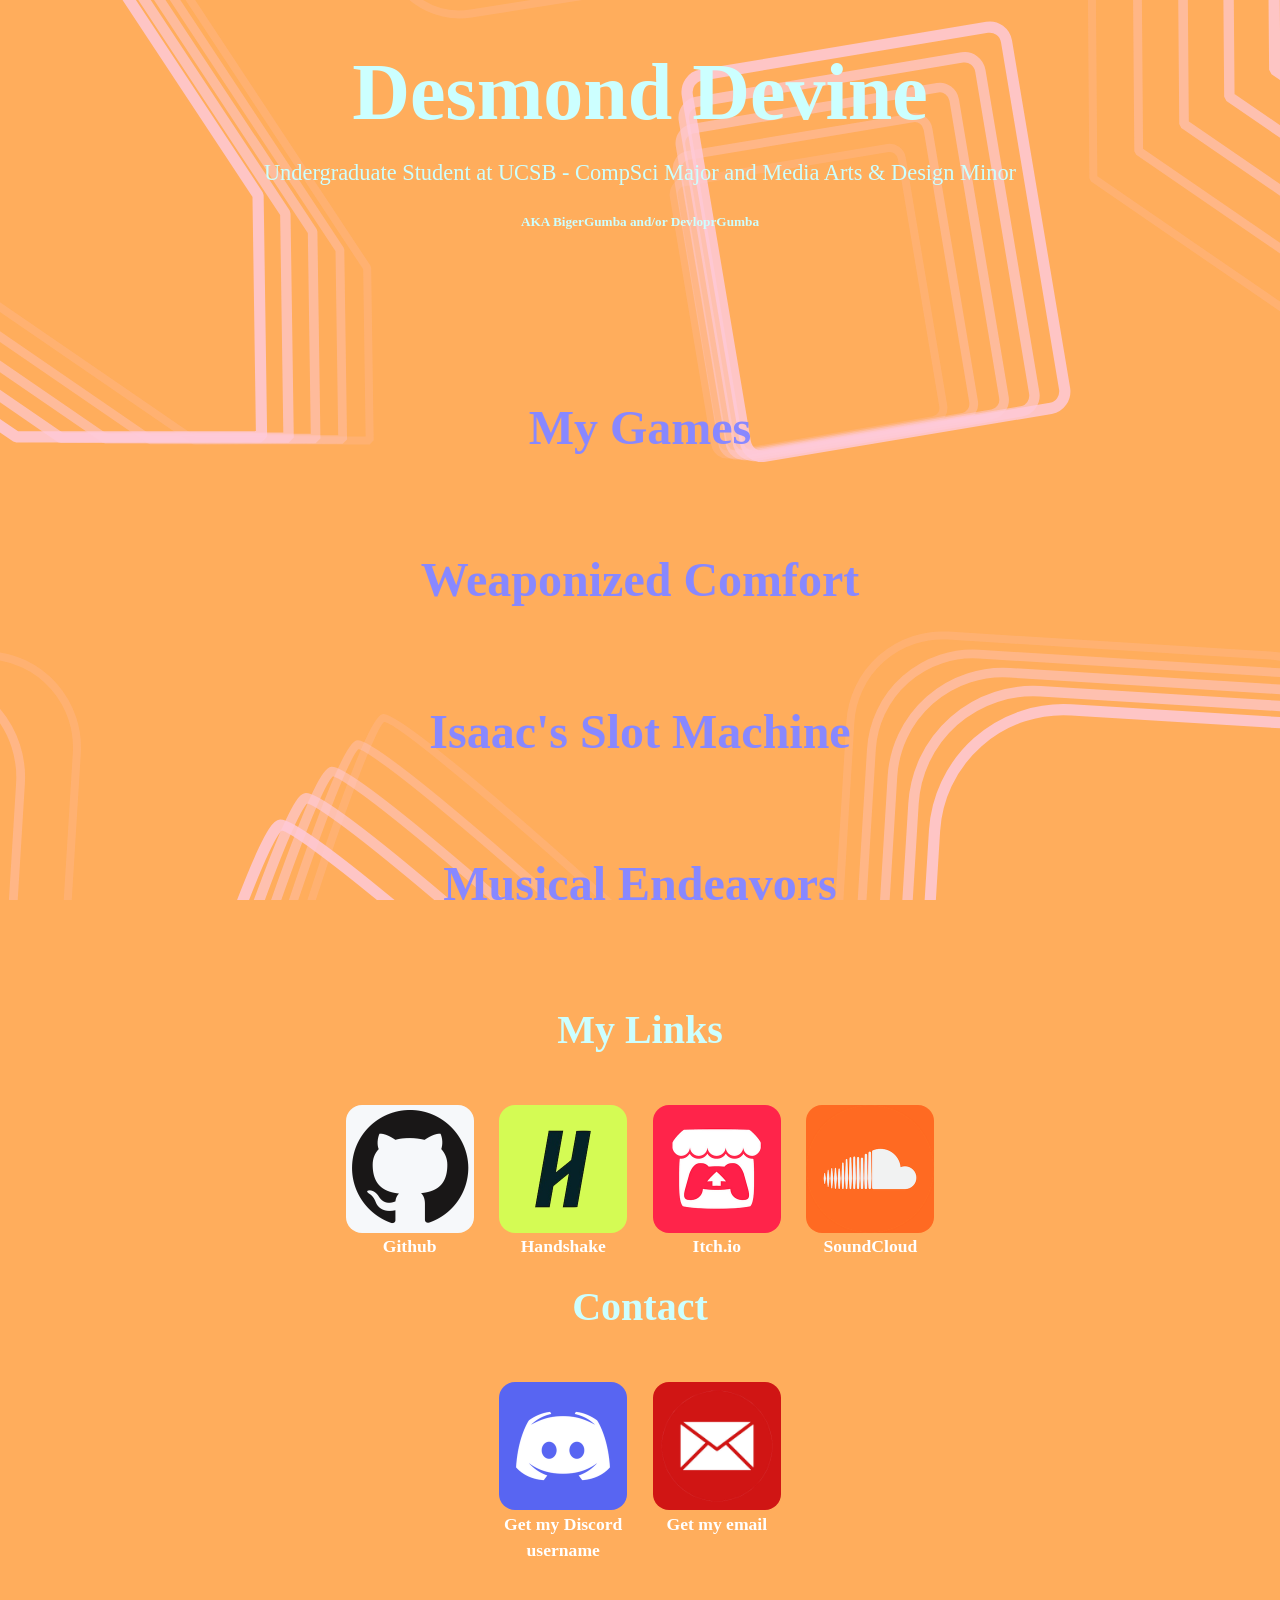
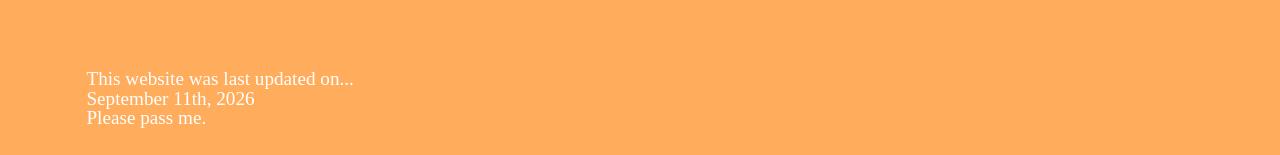
<file: index.html>
<!DOCTYPE html>
<html lang="en">
<head>
    <meta charset="utf-8">
    <meta name="viewport" content="width=device-width, initial-scale=1">

    <title>Desmond's the name.</title>

    <link rel="stylesheet" href="style.css">
</head>

<body>
<header>
    <h1>Desmond Devine</h1>
    <p>Undergraduate Student at UCSB - CompSci Major and Media Arts & Design Minor</p>
    <h5>AKA BigerGumba and/or DevloprGumba</h5>
</header>

<div class="parallax">
    <img class="layer" data-layer="0" src="media/mainparallaxbgpink.svg">
    <img class="layer" data-layer="1" src="media/mainparallaxbgpink.svg">
    <img class="layer" data-layer="2" src="media/mainparallaxbgpink.svg">
    <img class="layer" data-layer="3" src="media/mainparallaxbgpink.svg">
    <img class="layer" data-layer="4" src="media/mainparallaxbgpink.svg">
</div>

<main style="text-align:center;">
  <h2><a href="games.html">My Games</a></h2>
  <h2><a href="gallery.html">Weaponized Comfort</a></h2>
  <h2><a href="slot.html">Isaac's Slot Machine</a></h2>
  <h2><a href="music.html">Musical Endeavors</a></h2>
  <h3>My Links</h3>
  <div class="hbox">
    <div class="icon" data-color="#f6f8fa">
      <a href="https://github.com/BigerGumba" target="_blank">
        <img src="media/contacts/gh.png">
      </a>
      <figcaption>Github</figcaption>
    </div>
    <div class="icon" data-color="#d4fb54">
      <a href="https://ucsb.joinhandshake.com/profiles/desmonddevine" target="_blank">
        <img src="media/contacts/hs.png">
      </a>
      <figcaption>Handshake</figcaption>
    </div>
    <div class="icon" data-color="#ff244a">
      <a href="https://devloprgumba.itch.io/" target="_blank">
        <img src="media/contacts/ii.png">
      </a>
      <figcaption>Itch.io</figcaption>
    </div>
    <div class="icon" data-color="#ff6a22">
      <a href="https://soundcloud.com/desmond-devine" target="_blank">
        <img src="media/contacts/sc.png">
      </a>
      <figcaption>SoundCloud</figcaption>
    </div>
  </div>
  <h3>Contact</h3>
  <div class="hbox">
    <div class="icon" data-color="#5865F2" data-foryou="data-realemail='trolled@gmail.com'" data-id="0">
      <img src="media/contacts/dc.png">
      <figcaption>Get my Discord username</figcaption>
    </div>
    <div class="icon" data-color="#d01514" data-foryou="data-realemail='trolled@gmail.com' and stop reading" data-id="1">
      <img src="media/contacts/mail.png">
      <figcaption>Get my email</figcaption>
    </div>
  </div>
  <br>
  <div class="notification">
    <p>Copied to Clipboard!</p>
  </div>
</main>

<script src="control.js"></script>
<footer>
  <p>
    This website was last updated on...
  </p>
  <p>
     September 11th, 2026
  </p>
  <p>
    Please pass me.
  </p>
</footer>
</body>
</html>
</file>
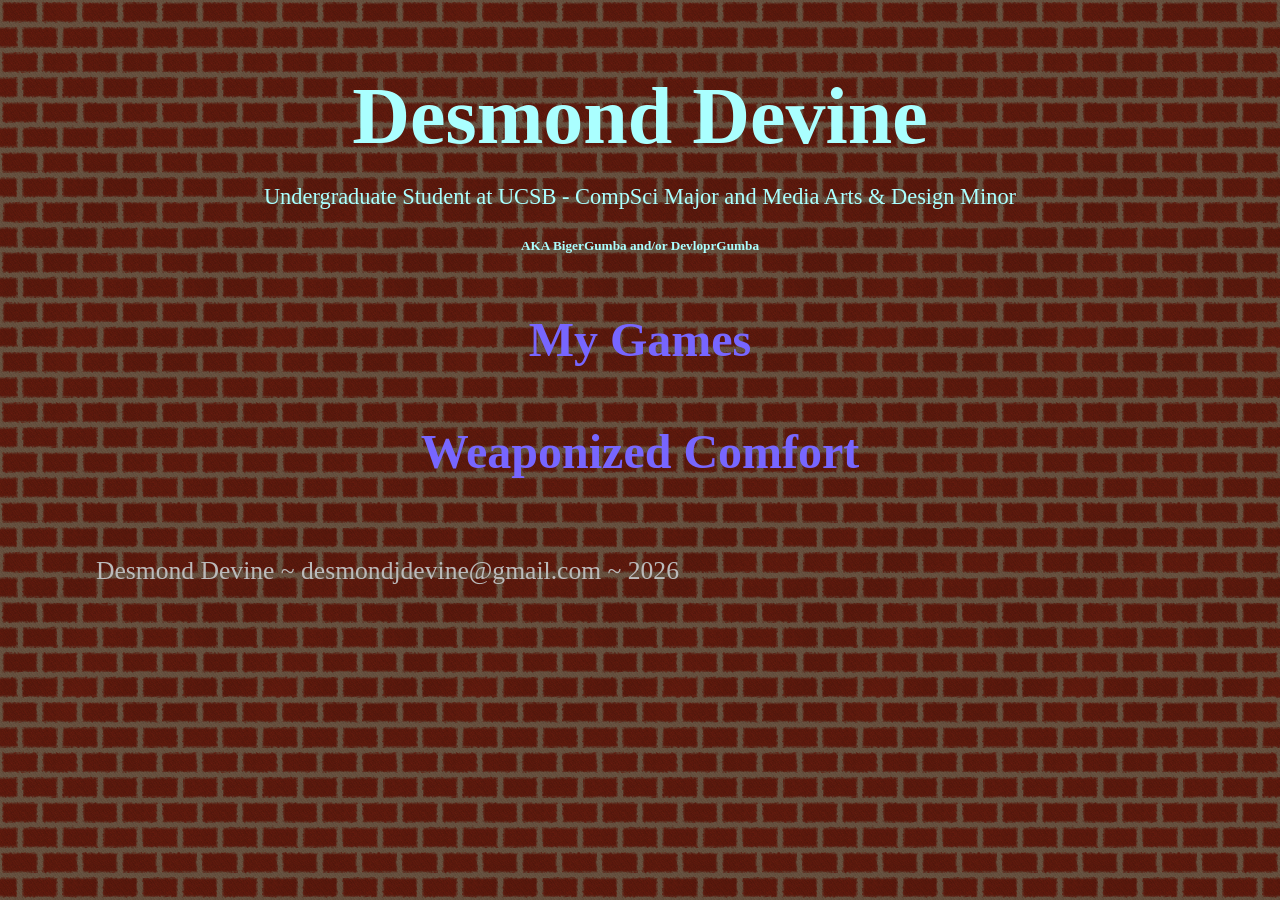
<file: portfolio/index.html>
<!DOCTYPE html>
<html lang="en">
<head>
    <meta charset="utf-8">
    <meta name="viewport" content="width=device-width, initial-scale=1">

    <title>Desmond's the name.</title>

    <link rel="stylesheet" href="style.css">
</head>

<body>

<header style="text-align:center;">
    <h1>Desmond Devine</h1>
    <p>Undergraduate Student at UCSB - CompSci Major and Media Arts & Design Minor</p>
    <h5>AKA BigerGumba and/or DevloprGumba</h5>
</header>

<main style="text-align:center;">
  <h2><a href="games.html">My Games</a></h2>
  <h2><a href="gallery.html">Weaponized Comfort</a></h2>
</main>

<footer>
  <p>Desmond Devine ~ desmondjdevine@gmail.com ~ 2026</p>
</footer>

</body>
</html>
</file>
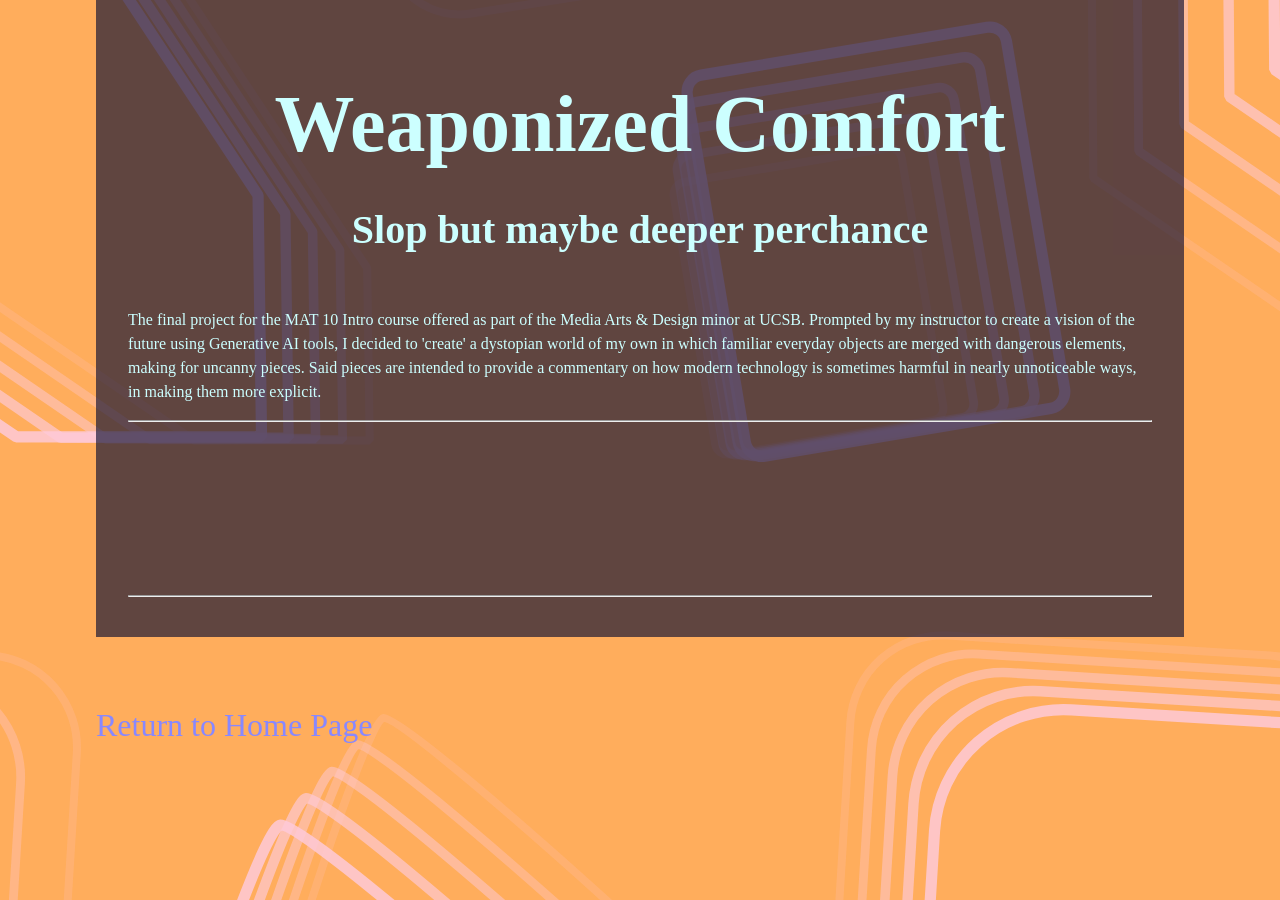
<file: gallery.html>
<!DOCTYPE html>
<html lang="en">

<head>
    <meta charset="utf-8">
    <meta name="viewport" content="width=device-width, initial-scale=1">

    <title>Odd Gallery</title>

    <link rel="stylesheet" href="style.css">
</head>

<body>
<div class="parallax">
    <img class="layer" data-layer="0" src="media/mainparallaxbgpink.svg">
    <img class="layer" data-layer="1" src="media/mainparallaxbgpink.svg">
    <img class="layer" data-layer="2" src="media/mainparallaxbgpink.svg">
    <img class="layer" data-layer="3" src="media/mainparallaxbgpink.svg">
    <img class="layer" data-layer="4" src="media/mainparallaxbgpink.svg">
</div>

<main style="background-color:#111133aa">
    <header>
        <h1>Weaponized Comfort</h1>
        <h3>Slop but maybe deeper perchance</h3>
    </header>
    <p>
        The final project for the MAT 10 Intro course offered as part of the Media Arts & Design minor at UCSB. Prompted by my instructor to create a vision of the future using Generative AI tools, I decided to 'create' a dystopian world of my own in which familiar everyday objects are merged with dangerous elements, making for uncanny pieces. Said pieces are intended to provide a commentary on how modern technology is sometimes harmful in nearly unnoticeable ways, in making them more explicit.
    </p>
    <hr>
    <object data="media/weapconf/wacopresentation.pdf" type="application/pdf" width="100%" height="600px">
    <iframe src="media/weapconf/wacopresentation.pdf" width="80%" height="80%" style="border: none;">
        <p>There was meant to be something here, but it seems like your Browser does not support embedded .pdf files.
           <a href="https://docs.google.com/presentation/d/1lCkE9Gpz2ccsLJU4XpTpH4ang2zN-DRb1bnICh5C8is/edit?slide=id.g3f93fef27ef_0_0#slide=id.g3f93fef27ef_0_0">View in Google Slides</a>.
        </p>
        </iframe>
    </object>
    <hr>
</main>

<script src="control.js"></script>
<footer>
    <a href="index.html">Return to Home Page</a>
</footer>

</body>
</html>
</file>
<file: style.css>
body {
  font-family: 'Merriweather', serif;
  line-height: 1.5;
  color: #ccffff;
  max-width: 68rem;
  margin: 0 auto;

  background-color: #ffad5c;
  background-size: 100% auto;
  background-repeat: repeat-y;
}

main {
  padding: 2rem 2rem;
}

.parallax {
    position: fixed;

    top: 0;
    left: 0;

    width: 100%;
    height: 100vh;

    overflow: hidden;

    z-index: -1;
}

.layer {
    position: absolute;

    top: 0;
    left: 0;

    width: 100%;
    height: auto;

    opacity: 1.0;

    pointer-events: none;

    transform-origin: top center;
}

.hbox {
  display: flex;
  justify-content: center;
  flex-wrap: wrap;
  gap: 1.6rem;
  padding: 0.8rem;
  width: 100%;
  margin: 2rem 0 2rem;
  box-sizing: border-box;
}

.icon {
  flex: 0 0 auto;
  width: 8rem;
  height: 8rem;
  border-radius: 1rem;
  transform: scale(100%,100%);
  transition: transform 0.2s;
}

.icon.hover {
  transform: scale(120%,120%);
  transition: transform 0.2s;
}

.notification {
    position: fixed;
    left: 50%;
    top: 50%;
    transform: translate(-50%, -50%);
    background-color: #333333cc;
    border: solid 0.25rem #ccffff;
    border-radius: 2rem;
    z-index: 100;

    opacity: 0;
    transition: opacity 0.8s;
    pointer-events: none;
}

.notification.show {
    opacity: 1;
    transition: opacity 0.2s;
}

.notification p {
  font-size: 3rem;
  margin: 1rem 5rem 1rem;
}

.banner-bg {
  width: 100%;
  background-size: cover;
  background-position: center;
  background-repeat: repeat-x;
}

.banner {
  max-width: 68rem;
  margin: 0 auto;

  display: flex;
  flex-direction: column;
  justify-content: center;
  align-items: center;
  flex-wrap: wrap;

  padding: 8rem;
}

.indent {
  font-size: 1.5rem;
  margin: 1rem;
}

header { 
  margin: 2rem 0 3rem; 
  text-align: center;
}

header h1 { 
  margin: 0;
  font-size: 5rem;
}

h2 {
  font-size: 3rem;
  margin: 5rem;
}

h3 {
  font-size: 2.5rem;
  margin: 1rem;
}

header p { 
  margin: 0.25rem 0 0; 
  font-size: 1.4rem;
}

img, video { 
  max-width: 100%; 
  display: inline-block; 
}

figure img {
  display: block;
  margin: auto auto 1rem;
  width: 30%;
}

figcaption { 
  color: #fff; 
  font-size: 1.1rem; 
  margin-top: -0.4rem; 
  font-weight: bold;
  text-align: center;
}

.audio-container {
  display: flex;
  flex-direction: column;
  justify-content: center;
  align-items: center;
  flex-wrap: wrap;

  gap: 0.5rem;
  margin: 2rem;
}

footer { 
  margin: 4rem 0 2rem; 
  color: #bbb; 
  font-size: 2rem; 
}

footer p {
  color: #fff;
  margin: -0.6rem;
  font-size: 1.2rem;
}

a:link {
  color: #8888ff;
  text-decoration: none;
}

a:visited {
  color: #8888ff;
}

a:hover {
  color: #ff44ff;
  text-decoration: underline;
}

a:active {
  color: #ffffff;
}

#sketch {
  margin: 20px auto;
  border: 2px solid #ffffff;
  padding: 10px;
  width: fit-content;
  background: #ffffff;
}

#sketch canvas {
  display: block;
  margin: 10px auto;
  border: 1px solid #ccc;
  border-radius: 5px;
}
</file>
<file: portfolio/style.css>
body {
  font-family: 'Merriweather', serif;
  line-height: 1.5;
  color: #aaffff;
  max-width: 68rem;
  margin: 0 auto;
  padding: 1.5rem;

  background-image: url("media/bricks.png");
  background-repeat: repeat;
}

header { 
  margin: 2rem 0 3rem; 
}
header h1 { 
  margin: 0;
  font-size: 5rem;
}

h2 {
  font-size: 3rem;
}

p {
  font-size: 1.6rem;
}

header p { 
  margin: 0.25rem 0 0; 
  font-size: 1.4rem;
}

.project { 
  margin: 0 0 4rem; 
}

.project h2 { 
  margin: 0 0 0.25rem; 
}

.mycontainter {
    display: flex;
    flex-direction: row;
    gap: 20px;
    align-items: flex-start;
    place-items: center;
    margin: 30px 0;
}

.mycontainter > div {
    display: flex;
    flex-direction: column;
    margin: 0 20px;
    width: fit-content;
}

.mycontainter img {
    display: block;
    max-width: 100%;
}

.mycontainter figcaption {
  text-align: center;
  font-size: 1.1rem;
}

figure { 
  display: flex;
  flex-direction: column;
  align-items: center;
  margin: 1.5rem 0; 
}

figure img {
  display: block;
}

figure figcaption {
  text-align: center;
  font-size: 1.1rem;
}

img, video { 
  max-width: 100%; 
  display: inline-block; 
}
figcaption { 
  color: #bbb; 
  font-size: 0.85rem; 
  margin-top: 0.4rem; 
  font-weight: bold;
}

footer { 
  margin: 4rem 0 2rem; 
  color: #bbb; 
  font-size: 0.9rem; 
}

a:link {
  color: #7766ff;
  text-decoration: none;
}

a:visited {
  color: #7766ff;
}

a:hover {
  color: #7766ff;
  text-decoration: underline;
}

a:active {
  color: #ffffff;
}
</file>
